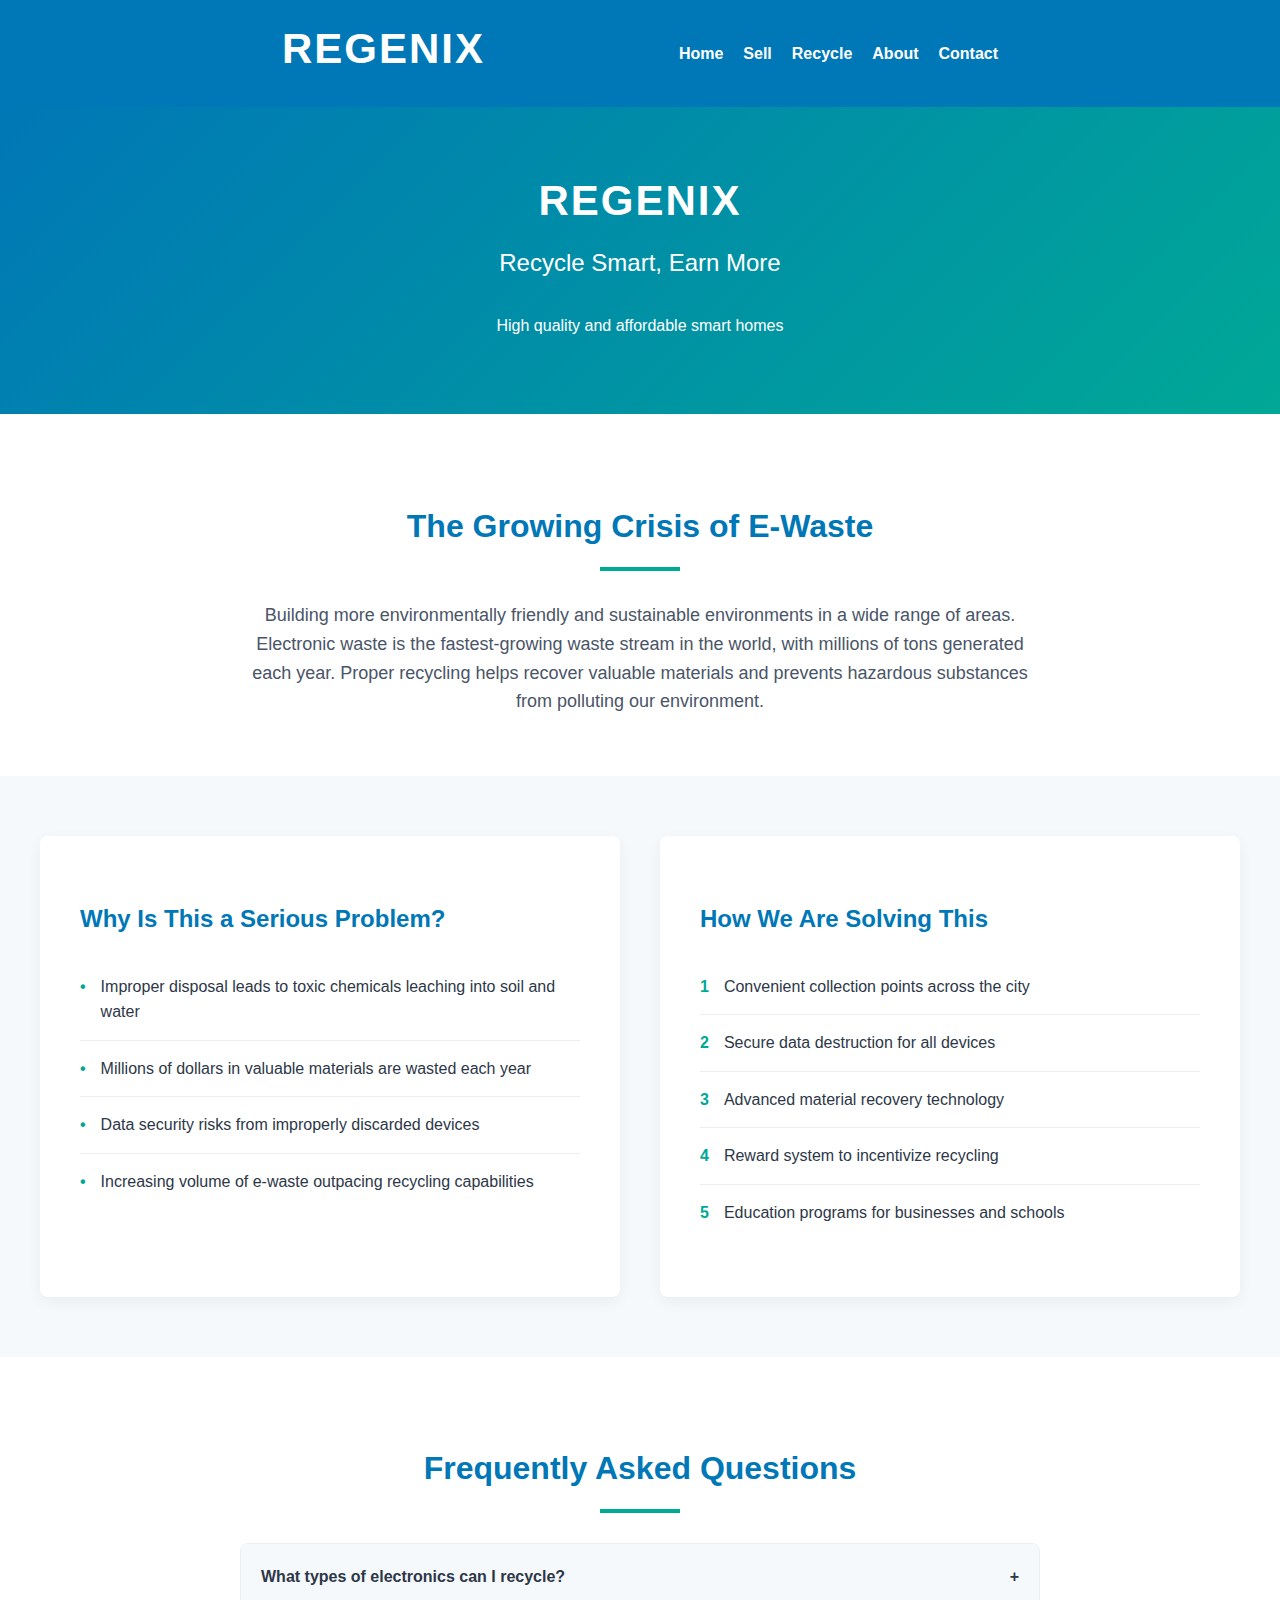
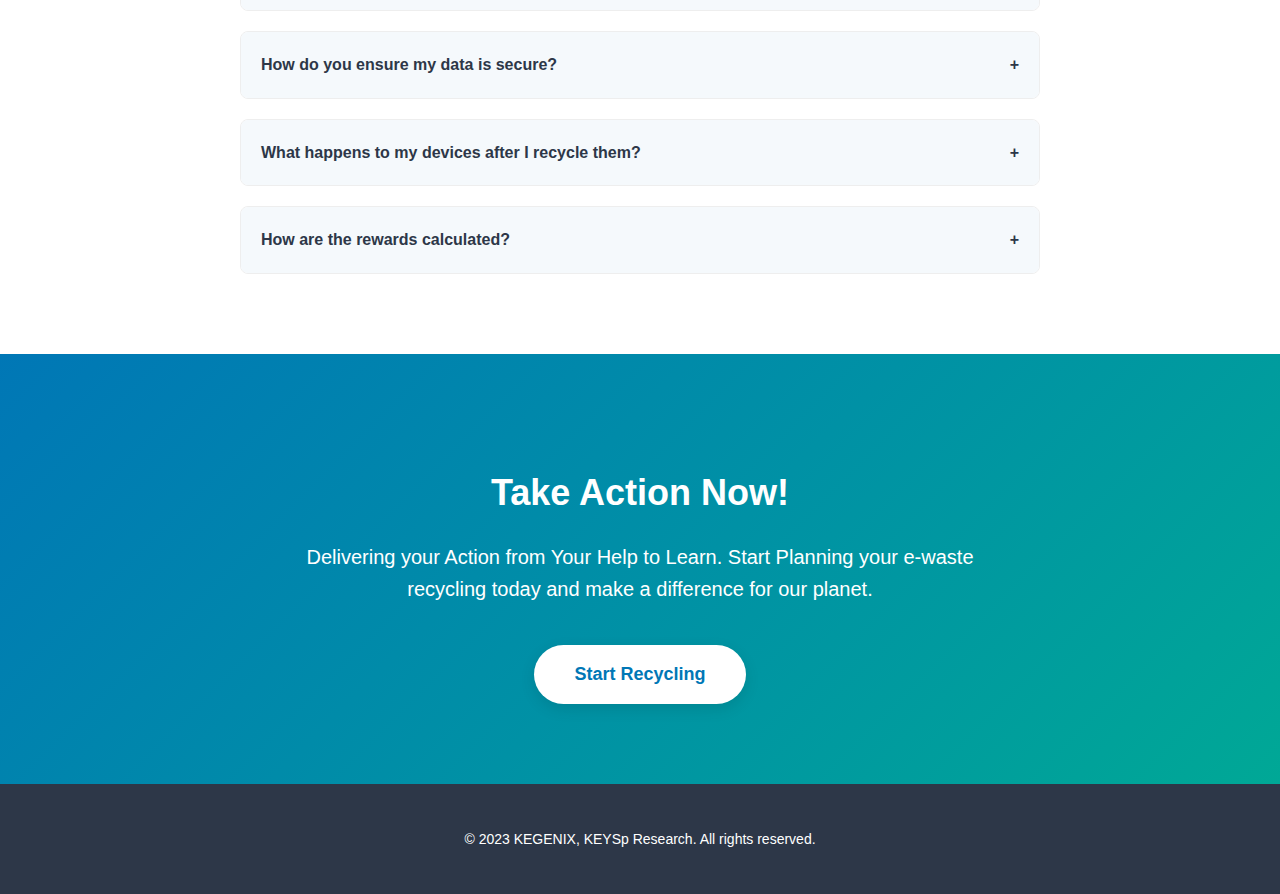
<file: about.html>
<!--<!DOCTYPE html>
<html lang="en">
<head>
    <meta charset="UTF-8">
    <meta name="viewport" content="width=device-width, initial-scale=1.0">
    <title>Wash - E-Waste Management</title>
    <link rel="stylesheet" href="styles.css">
</head>
<body>
     Navigation Bar
   
     Hero Section 
   
    Services Section 
    <section class="services">
        <h2>Our Services</h2>
        <div class="service-container">
            <div class="service-card">
                <img src="placeholder.jpg" alt="Sell">
                <h3>Sell Devices</h3>
                <p>Get instant quotes & best prices.</p>
            </div>
            <div class="service-card">
                <img src="placeholder.jpg" alt="Recycle">
                <h3>Recycle Responsibly</h3>
                <p>Eco-friendly e-waste disposal.</p>
            </div>
            <div class="service-card">
                <img src="placeholder.jpg" alt="Track Impact">
                <h3>Track Your Impact</h3>
                <p>See how your recycling helps.</p>
            </div>
        </div>
    </section>

 Footer
    <footer>
        <p>&copy; 2025 Wash. All Rights Reserved.</p>
    </footer>
</body>
</html>-->


<!DOCTYPE html>
<html lang="en">
<head>
    <meta charset="UTF-8">
    <meta name="viewport" content="width=device-width, initial-scale=1.0">
    <title>About Us - Kegenix E-Waste Solutions</title>
    <style>
        /* Global Styles */
        :root {
            --primary-blue: #0077b6;
            --primary-teal: #00a896;
            --light-bg: #f5f9fc;
            --dark-text: #2d3748;
            --light-text: #4a5568;
        }
        
        body {
            font-family: 'Segoe UI', Tahoma, Geneva, Verdana, sans-serif;
            line-height: 1.6;
            color: var(--dark-text);
            background-color: var(--light-bg);
            margin: 0;
            padding: 0;
        }
        header {
    display: flex;
    justify-content: space-evenly;
    align-items: center;
    background: #0077b6; /* Blue */
    padding: 15px 10%;
    color: white;
}
nav{
    display: flex;
    justify-content: space-evenly;
}
nav ul {
    list-style: none;
    display: flex;
    gap: 20px;
}

nav a {
    text-decoration: none;
    color: white;
    font-weight: bold;
}
.hero {
    background: linear-gradient(to right, #0077b6, #00a896); /* Blue-Green Gradient */
    color: white;
    text-align: center;
    padding: 100px 20px;
}

.hero h1 {
    font-size: 36px;
    margin-bottom: 10px;
}
        
        .container {
            max-width: 1200px;
            margin: 0 auto;
            padding: 0 20px;
        }
        
        /* Header Section */
        .page-header {
            background: linear-gradient(135deg, var(--primary-blue) 0%, var(--primary-teal) 100%);
            color: white;
            padding: 60px 0;
            text-align: center;
        }
        
        .logo {
            font-size: 42px;
            font-weight: 800;
            letter-spacing: 2px;
            margin-bottom: 10px;
        }
        
        .tagline {
            font-size: 24px;
            font-weight: 300;
            margin-bottom: 30px;
        }
        
        /* Crisis Section */
        .crisis-section {
            padding: 60px 0;
            background-color: white;
        }
        
        .section-title {
            color: var(--primary-blue);
            font-size: 32px;
            text-align: center;
            margin-bottom: 30px;
            position: relative;
        }
        
        .section-title:after {
            content: '';
            display: block;
            width: 80px;
            height: 4px;
            background: var(--primary-teal);
            margin: 15px auto;
        }
        
        .crisis-content {
            max-width: 800px;
            margin: 0 auto;
            text-align: center;
            font-size: 18px;
            color: var(--light-text);
        }
        
        /* Problem/Solution Section */
        .problem-solution {
            display: grid;
            grid-template-columns: 1fr 1fr;
            gap: 40px;
            padding: 60px 0;
        }
        
        @media (max-width: 768px) {
            .problem-solution {
                grid-template-columns: 1fr;
            }
        }
        
        .problem-section, .solution-section {
            background-color: white;
            padding: 40px;
            border-radius: 8px;
            box-shadow: 0 5px 15px rgba(0,0,0,0.05);
        }
        
        .subsection-title {
            color: var(--primary-blue);
            font-size: 24px;
            margin-bottom: 20px;
        }
        
        .feature-list {
            list-style-type: none;
            padding: 0;
        }
        
        .feature-item {
            padding: 15px 0;
            border-bottom: 1px solid #eee;
            display: flex;
            align-items: flex-start;
        }
        
        .feature-item:last-child {
            border-bottom: none;
        }
        
        .feature-icon {
            color: var(--primary-teal);
            margin-right: 15px;
            font-weight: bold;
        }
        
        /* FAQ Section */
        .faq-section {
            padding: 60px 0;
            background-color: white;
        }
        
        .faq-container {
            max-width: 800px;
            margin: 0 auto;
        }
        
        .faq-item {
            margin-bottom: 20px;
            border: 1px solid #eee;
            border-radius: 8px;
            overflow: hidden;
        }
        
        .faq-question {
            background-color: var(--light-bg);
            padding: 20px;
            font-weight: 600;
            cursor: pointer;
            display: flex;
            justify-content: space-between;
            align-items: center;
        }
        
        .faq-answer {
            padding: 0 20px;
            max-height: 0;
            overflow: hidden;
            transition: max-height 0.3s ease-out;
        }
        
        .faq-item.active .faq-answer {
            padding: 20px;
            max-height: 300px;
        }
        
        /* CTA Section */
        .cta-section {
            background: linear-gradient(135deg, var(--primary-blue) 0%, var(--primary-teal) 100%);
            color: white;
            padding: 80px 0;
            text-align: center;
        }
        
        .cta-title {
            font-size: 36px;
            margin-bottom: 20px;
        }
        
        .cta-subtitle {
            font-size: 20px;
            margin-bottom: 40px;
            max-width: 700px;
            margin-left: auto;
            margin-right: auto;
        }
        
        .cta-button {
            display: inline-block;
            background-color: white;
            color: var(--primary-blue);
            padding: 15px 40px;
            border-radius: 50px;
            font-weight: 600;
            text-decoration: none;
            font-size: 18px;
            transition: all 0.3s ease;
            box-shadow: 0 5px 15px rgba(0,0,0,0.1);
        }
        
        .cta-button:hover {
            transform: translateY(-3px);
            box-shadow: 0 8px 25px rgba(0,0,0,0.15);
        }
        
        /* Footer */
        .footer {
            background-color: var(--dark-text);
            color: white;
            padding: 30px 0;
            text-align: center;
            font-size: 14px;
        }
    </style>
</head>
<body>

    <header>
        <div class="logo">REGENIX</div>
        <nav>
            <ul>
                <li><a href="index.html">Home</a></li>
                <li><a href="sell.html">Sell</a></li>
                <li><a href="recycle.html">Recycle</a></li>
                <li><a href="about.html">About</a></li>
                <li><a href="contact.html">Contact</a></li>
            </ul>
        </nav>
    </header>

    <!-- Header Section -->
    <header class="page-header">
        <div class="container">
            <div class="logo">REGENIX</div>
            <div class="tagline">Recycle Smart, Earn More</div>
            <p>High quality and affordable smart homes</p>
        </div>
    </header>

    <!-- Crisis Section -->
    <section class="crisis-section">
        <div class="container">
            <h2 class="section-title">The Growing Crisis of E-Waste</h2>
            <p class="crisis-content">
                Building more environmentally friendly and sustainable environments in a wide range of areas.
                Electronic waste is the fastest-growing waste stream in the world, with millions of tons generated
                each year. Proper recycling helps recover valuable materials and prevents hazardous substances
                from polluting our environment.
            </p>
        </div>
    </section>

    <!-- Problem/Solution Section -->
    <section class="container problem-solution">
        <div class="problem-section">
            <h3 class="subsection-title">Why Is This a Serious Problem?</h3>
            <ul class="feature-list">
                <li class="feature-item">
                    <span class="feature-icon">•</span>
                    <span>Improper disposal leads to toxic chemicals leaching into soil and water</span>
                </li>
                <li class="feature-item">
                    <span class="feature-icon">•</span>
                    <span>Millions of dollars in valuable materials are wasted each year</span>
                </li>
                <li class="feature-item">
                    <span class="feature-icon">•</span>
                    <span>Data security risks from improperly discarded devices</span>
                </li>
                <li class="feature-item">
                    <span class="feature-icon">•</span>
                    <span>Increasing volume of e-waste outpacing recycling capabilities</span>
                </li>
            </ul>
        </div>
        
        <div class="solution-section">
            <h3 class="subsection-title">How We Are Solving This</h3>
            <ul class="feature-list">
                <li class="feature-item">
                    <span class="feature-icon">1</span>
                    <span>Convenient collection points across the city</span>
                </li>
                <li class="feature-item">
                    <span class="feature-icon">2</span>
                    <span>Secure data destruction for all devices</span>
                </li>
                <li class="feature-item">
                    <span class="feature-icon">3</span>
                    <span>Advanced material recovery technology</span>
                </li>
                <li class="feature-item">
                    <span class="feature-icon">4</span>
                    <span>Reward system to incentivize recycling</span>
                </li>
                <li class="feature-item">
                    <span class="feature-icon">5</span>
                    <span>Education programs for businesses and schools</span>
                </li>
            </ul>
        </div>
    </section>

    <!-- FAQ Section -->
    <section class="faq-section">
        <div class="container">
            <h2 class="section-title">Frequently Asked Questions</h2>
            <div class="faq-container">
                <div class="faq-item">
                    <div class="faq-question">
                        What types of electronics can I recycle?
                        <span>+</span>
                    </div>
                    <div class="faq-answer">
                        <p>We accept all consumer electronics including smartphones, laptops, tablets, TVs, gaming consoles, and small appliances. We also accept batteries and cables.</p>
                    </div>
                </div>
                
                <div class="faq-item">
                    <div class="faq-question">
                        How do you ensure my data is secure?
                        <span>+</span>
                    </div>
                    <div class="faq-answer">
                        <p>All devices with storage capabilities undergo certified data wiping using DoD-standard software. For devices that cannot be wiped, we physically destroy the storage components.</p>
                    </div>
                </div>
                
                <div class="faq-item">
                    <div class="faq-question">
                        What happens to my devices after I recycle them?
                        <span>+</span>
                    </div>
                    <div class="faq-answer">
                        <p>Devices are first evaluated for reuse potential. If not reusable, they're disassembled into base materials which are sorted and sent to specialized recycling partners. Over 90% of materials are recovered.</p>
                    </div>
                </div>
                
                <div class="faq-item">
                    <div class="faq-question">
                        How are the rewards calculated?
                        <span>+</span>
                    </div>
                    <div class="faq-answer">
                        <p>Rewards are based on device type, condition, and current market value for materials. You'll receive an instant quote when you submit your devices through our app or at a collection center.</p>
                    </div>
                </div>
            </div>
        </div>
    </section>

    <!-- CTA Section -->
    <section class="cta-section">
        <div class="container">
            <h2 class="cta-title">Take Action Now!</h2>
            <p class="cta-subtitle">Delivering your Action from Your Help to Learn. Start Planning your e-waste recycling today and make a difference for our planet.</p>
            <a href="#" class="cta-button">Start Recycling</a>
        </div>
    </section>

    <!-- Footer -->
    <footer class="footer">
        <div class="container">
            <p>&copy; 2023 KEGENIX, KEYSp Research. All rights reserved.</p>
        </div>
    </footer>

    <script>
        // FAQ toggle functionality
        document.querySelectorAll('.faq-question').forEach(question => {
            question.addEventListener('click', () => {
                const item = question.parentNode;
                item.classList.toggle('active');
                
                // Toggle the +/- icon
                const icon = question.querySelector('span');
                icon.textContent = item.classList.contains('active') ? '−' : '+';
            });
        });
    </script>
</body>
</html>
</file>
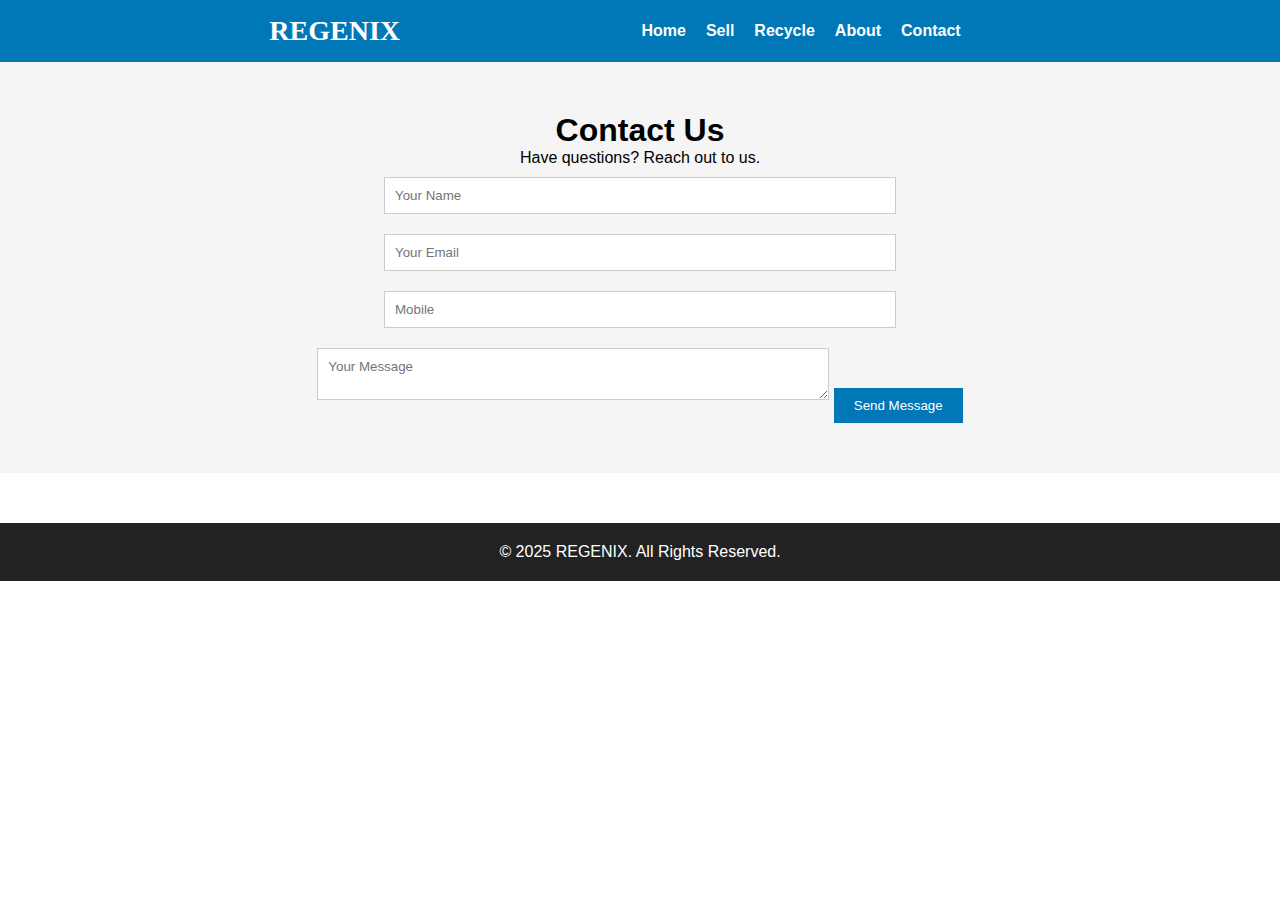
<file: contact.html>
<!DOCTYPE html>
<html lang="en">
<head>
    <meta charset="UTF-8">
    <meta name="viewport" content="width=device-width, initial-scale=1.0">
    <title>Contact Us - REGENIX</title>
    <link rel="stylesheet" href="styles.css">
</head>
<body>
    <header>
        <div class="logo">REGENIX</div>
        <nav>
            <ul>
                <li><a href="index.html">Home</a></li>
                <li><a href="sell.html">Sell</a></li>
                <li><a href="recycle.html">Recycle</a></li>
                <li><a href="about.html">About</a></li>
                <li><a href="contact.html">Contact</a></li>
            </ul>
        </nav>
    </header>

    <section class="contact">
        <h1>Contact Us</h1>
        <p>Have questions? Reach out to us.</p>
        <form>
            <input type="text" placeholder="Your Name">
            <input type="email" placeholder="Your Email">
            <input type="number" placeholder="Mobile">
            <textarea placeholder="Your Message"></textarea>
            <button type="submit" class="btn">Send Message</button>
        </form>
    </section>

    <footer>
        <p>&copy; 2025 REGENIX. All Rights Reserved.</p>
    </footer>
</body>
</html>
</file>
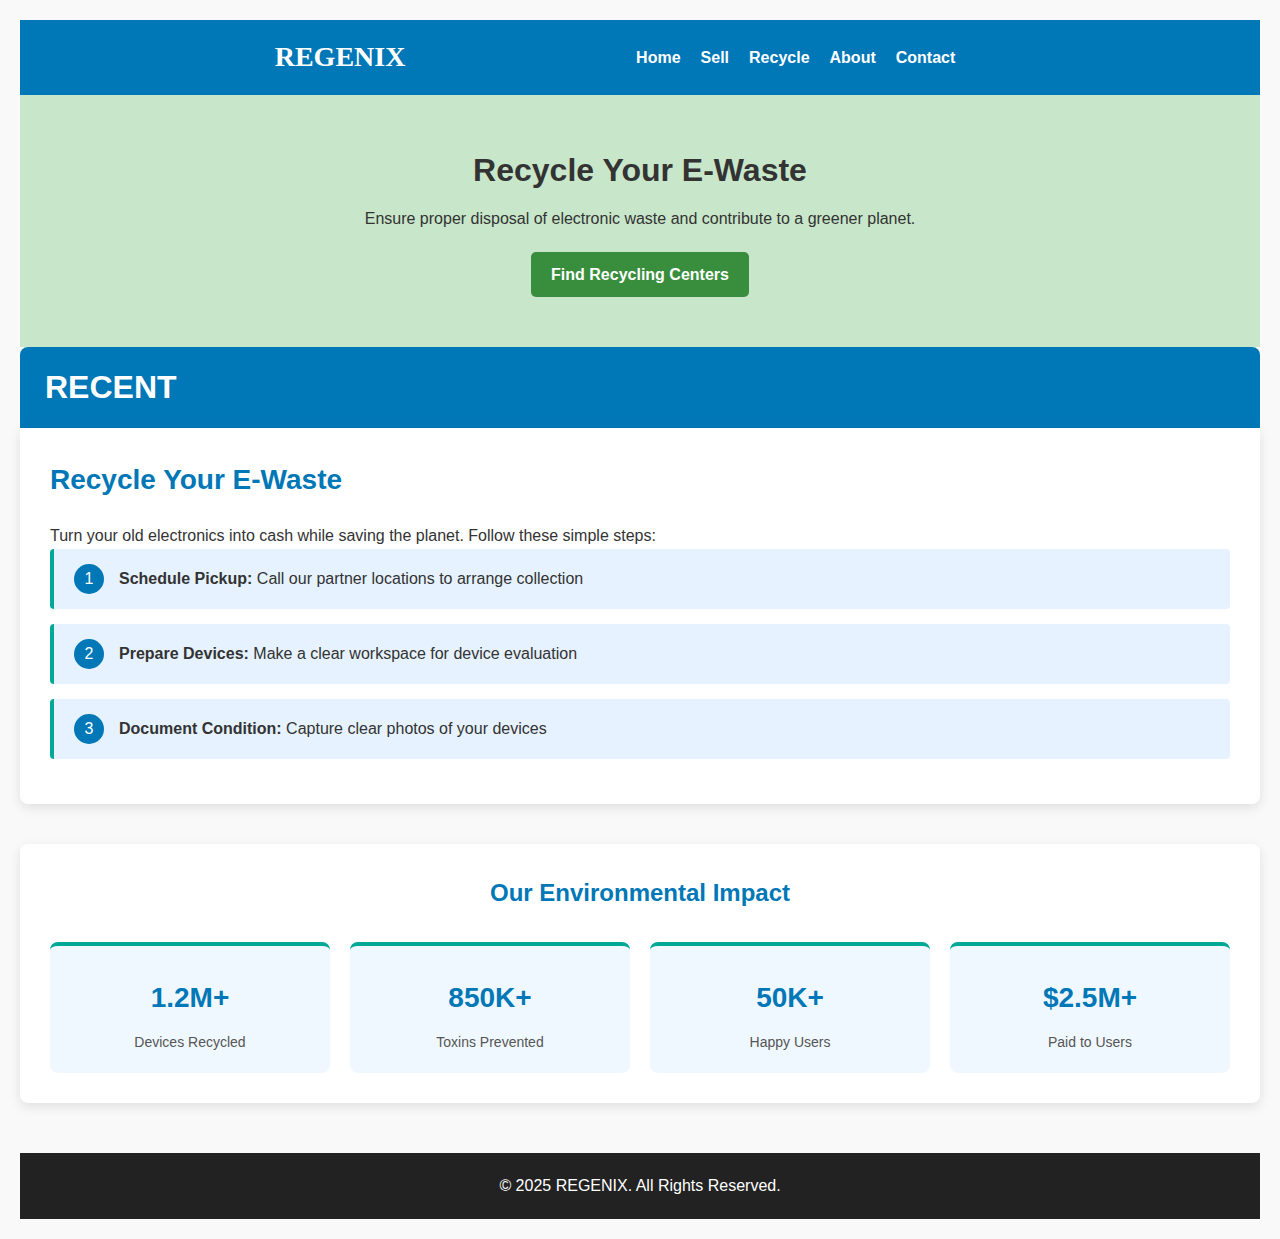
<file: recycle.html>
<!DOCTYPE html>
<html lang="en">
<head>
    <meta charset="UTF-8">
    <meta name="viewport" content="width=device-width, initial-scale=1.0">
    <title>E-Waste Recycling</title>
    <link rel="stylesheet" href="styles.css">
    <style>
        /* Main Styles */
        body {
            font-family: 'Arial', sans-serif;
            line-height: 1.6;
            color: #333;
            max-width: 100vw;
            margin: 0 auto;
            padding: 20px;
            background-color: #f9f9f9;
        }
        
        header {
    display: flex;
    justify-content: space-evenly;
    align-items: center;
    background: #0077b6; /* Blue */
    padding: 15px 10%;
    color: white;
}
nav{
    display: flex;
    justify-content: space-evenly;
}

/* Header Styles */
        .recent-header {
            background-color: #0077b6;
            color: white;
            padding: 15px 25px;
            border-radius: 8px 8px 0 0;
            margin-bottom: 0;
        }
        
        /* Recycling Section */
        .recycle-section {
            background-color: white;
            padding: 30px;
            border-radius: 0 0 8px 8px;
            box-shadow: 0 4px 12px rgba(0,0,0,0.1);
            margin-bottom: 40px;
        }
        
        .recycle-title {
            color: #0077b6;
            margin-bottom: 20px;
            font-size: 28px;
        }
        
        .steps-list {
            list-style-type: none;
            padding: 0;
        }
        
        .step-item {
            background-color: #e6f2ff;
            margin-bottom: 15px;
            padding: 15px 20px;
            border-left: 4px solid #00a896;
            border-radius: 4px;
            display: flex;
            align-items: center;
        }
        
        .step-icon {
            background-color: #0077b6;
            color: white;
            width: 30px;
            height: 30px;
            border-radius: 50%;
            display: flex;
            align-items: center;
            justify-content: center;
            margin-right: 15px;
            flex-shrink: 0;
        }
        
        /* Statistics Section */
        .stats-section {
            background-color: white;
            padding: 30px;
            border-radius: 8px;
            box-shadow: 0 4px 12px rgba(0,0,0,0.1);
        }
        
        .stats-title {
            color: #0077b6;
            text-align: center;
            margin-bottom: 30px;
            font-size: 24px;
        }
        
        .stats-grid {
            display: grid;
            grid-template-columns: repeat(4, 1fr);
            gap: 20px;
        }
        
        .stat-card {
            background-color: #f0f8ff;
            padding: 20px;
            border-radius: 8px;
            text-align: center;
            border-top: 4px solid #00a896;
        }
        
        .stat-value {
            font-size: 28px;
            color: #0077b6;
            font-weight: bold;
            margin: 10px 0;
        }
        
        .stat-label {
            color: #555;
            font-size: 14px;
        }
        
        /* Responsive Design */
        @media (max-width: 768px) {
            .stats-grid {
                grid-template-columns: repeat(2, 1fr);
            }
        }
        
        @media (max-width: 480px) {
            .stats-grid {
                grid-template-columns: 1fr;
            }
        }
    </style>
</head>
<body>
    <header>
        <div class="logo">REGENIX</div>
        <nav>
            <ul>
                <li><a href="index.html">Home</a></li>
                <li><a href="sell.html">Sell</a></li>
                <li><a href="recycle.html">Recycle</a></li>
                <li><a href="about.html">About</a></li>
                <li><a href="contact.html">Contact</a></li>
            </ul>
        </nav>
    </header>

    <section class="recycle">
        <h1>Recycle Your E-Waste</h1>
        <p>Ensure proper disposal of electronic waste and contribute to a greener planet.</p>
        <a href="#" class="btn">Find Recycling Centers</a>
    </section>
    <!-- Recent Section -->
    <section>
        <h1 class="recent-header">RECENT</h1>
        <div class="recycle-section">
            <h2 class="recycle-title">Recycle Your E-Waste</h2>
            <p>Turn your old electronics into cash while saving the planet. Follow these simple steps:</p>
            
            <ul class="steps-list">
                <li class="step-item">
                    <div class="step-icon">1</div>
                    <div>
                        <strong>Schedule Pickup:</strong> Call our partner locations to arrange collection
                    </div>
                </li>
                <li class="step-item">
                    <div class="step-icon">2</div>
                    <div>
                        <strong>Prepare Devices:</strong> Make a clear workspace for device evaluation
                    </div>
                </li>
                <li class="step-item">
                    <div class="step-icon">3</div>
                    <div>
                        <strong>Document Condition:</strong> Capture clear photos of your devices
                    </div>
                </li>
            </ul>
        </div>
    </section>
    
    <!-- Statistics Section -->
    <section class="stats-section">
        <h2 class="stats-title">Our Environmental Impact</h2>
        
        <div class="stats-grid">
            <div class="stat-card">
                <div class="stat-value">1.2M+</div>
                <div class="stat-label">Devices Recycled</div>
            </div>
            <div class="stat-card">
                <div class="stat-value">850K+</div>
                <div class="stat-label">Toxins Prevented</div>
            </div>
            <div class="stat-card">
                <div class="stat-value">50K+</div>
                <div class="stat-label">Happy Users</div>
            </div>
            <div class="stat-card">
                <div class="stat-value">$2.5M+</div>
                <div class="stat-label">Paid to Users</div>
            </div>
        </div>
    </section>

    <footer>
        <p>&copy; 2025 REGENIX. All Rights Reserved.</p>
    </footer>
</body>
</html>
</file>
<file: styles.css>
/* General Reset */
* {
    margin: 0;
    padding: 0;
    box-sizing: border-box;
    font-family: Arial, sans-serif;
}

/* Navigation Bar */
header {
    display: flex;
    justify-content: space-evenly;
    align-items: center;
    background: #0077b6; /* Blue */
    padding: 15px 10%;
    color: white;
}
nav{
    display: flex;
    justify-content: space-evenly;
}

.logo {
    font-size: 28px;
    font-family: 'Times New Roman', Times, serif;
    font-weight: bold;
    position: relative;
    right: 50px;
}

.search input{
    height: 40px;
    width: 700px;

    
}
nav ul {
    list-style: none;
    display: flex;
    gap: 20px;
}

nav a {
    text-decoration: none;
    color: white;
    font-weight: bold;
}

/* Hero Section */
.hero {
    background: linear-gradient(to right, #0077b6, #00a896); /* Blue-Green Gradient */
    color: white;
    text-align: center;
    padding: 100px 20px;
}

.hero h1 {
    font-size: 36px;
    margin-bottom: 10px;
}


#signupBtn {
  display: inline-block;
  margin-top: 20px;
  padding: 10px 20px;
  background: white;
  color: #0077b6;
  text-decoration: none;
  font-weight: bolder;
  border-radius: 5px;

}


/* Initially hidden signup form */
.signup-form {
  display: none; /* Hide the signup form initially */
  position: fixed;
  top: 50%;
  left: 50%;
  transform: translate(-50%, -50%);
  background-color: white;
  padding: 20px;
  box-shadow: 0px 4px 6px rgba(0, 0, 0, 0.1);
  z-index: 1000;
}

.signup-form input {
  width: 100%;
  padding: 10px;
  margin-bottom: 10px;
  border: 1px solid #ccc;
  border-radius: 5px;
}


.signup-form #closeForm {
  margin-top: 10px;
  width: 100%;
  padding: 10px;
  background-color: #0077b6;
  color: white;
  border: none;
  border-radius: 5px;
  cursor: pointer;
}
.section styling/
.recycling-info, .drop-off-locator {
  max-width: 90%;
  margin: 40px auto;
  padding: 20px;
  background: #f9f9f9;
  border-radius: 10px;
  box-shadow: 0 0 10px rgba(0, 0, 0, 0.1);
}

.recycling-info h1, .drop-off-locator h2 {
  color: #0077b6;
}

.recycling-info h2 {
  margin-top: 20px;
  color: #0077b6;
}

.recycling-info ul, .drop-off-locator ul {
  margin-left: 20px;
}

.recycling-content{
  display: flex;
  align-items: center;
  gap: 20px;
}
.recycling-img{
  width: 300px;
  height: auto;
  border-radius: 10px;
  box-shadow: 0 4px 8px rgba(0, 0, 0, 0.1);
}

/* General Section Styling */
.how-it-works {
    background-color: #f7f7f7; /* Light background color for contrast */
    padding: 40px 0; /* Vertical padding */
    text-align: center;
  }
  
  .how-it-works h2 {
    font-size: 2.5rem;
    color: #0077b6;
    margin-bottom: 20px;
  }
  
  .container {
    width: 90%;
    margin: 0 auto;
    max-width: 1200px;
  }
  
  /* Steps Section Styling */
  .steps {
    display: flex;
    justify-content: space-between;
    flex-wrap: wrap; /* Makes the layout responsive */
    gap: 30px; /* Adds space between the steps */
  }
  
  .step {
    background: linear-gradient(to right, #0077b6, #00a896); /* Blue-Green Gradient */
    flex: 1 1 22%; /* Flex properties to ensure steps are equally spaced */
    border-radius: 8px;
    box-shadow: 0 4px 8px rgba(0, 0, 0, 0.1);
    padding: 20px;
    text-align: center;
    color: white;
  }
  
  
  .step h3 {
    font-size: 1.8rem;
    color: white;
    margin-bottom: 10px;
  }
  
  .step p {
    font-size: 1rem;
    color: white;
    line-height: 1.5;
  }
  
  @media (max-width: 768px) {
    .steps {
      flex-direction: column;
      align-items: center;
    }
  
    .step {
      flex: 1 1 80%; /* Each step takes up more space on smaller screens */
      margin-bottom: 30px;
    }
  }




  /*benefits section*/

.benefits {
    background-color: #e7f6f5; /* Light background color */
    padding: 40px 0;
    text-align: center;
  }
  
  .benefits h2 {
    font-size: 2.5rem;
    color: #0077b6;
    margin-bottom: 20px;
  }
  
  .container {
    width: 90%;
    margin: 0 auto;
    max-width: 1200px;
  }
  
  /* Benefits List Styling */
  .benefits-list {
    display: flex;
    justify-content: space-between;
    flex-wrap: wrap;
    gap: 30px;
  }
  
  .benefit {
    flex: 1 1 22%;
    border-radius: 8px;
    padding: 20px;
    text-align: center;
    transition: transform 0.3s ease, box-shadow 0.3s ease;
  }
  
  .benefit:hover {
    transform: translateY(-10px);
    box-shadow: 0 6px 15px rgba(0, 0, 0, 0.1);
  }
 
  
  .benefit h3 {
    font-size: 1.8rem;
    color: #0077b6;
    margin-bottom: 10px;
  }
  
  .benefit p {
    font-size: 1rem;
    color: #0077b6;
    line-height: 1.5;
  }
  
  @media (max-width: 768px) {
    .benefits-list {
      flex-direction: column;
      align-items: center;
    }
  
    .benefit {
      flex: 1 1 80%;
      margin-bottom: 30px;
    }
  }

  

/* Services Section */
.services {
    text-align: center;
    padding: 50px 20px;
    background: #f5f5f5; /* Light Grey */
}

.service-container {
    display: flex;
    justify-content: center;
    gap: 20px;
    margin-top: 20px;
}

.service-card {
    background: white;
    padding: 20px;
    border-radius: 8px;
    box-shadow: 0 4px 6px rgba(0, 0, 0, 0.1);
    width: 250px;
}

.service-card img {
    width: 100%;
    border-radius: 5px;
}

/* Footer */
footer {
    text-align: center;
    padding: 20px;
    background: #222;
    color: white;
    margin-top: 50px;
}
.about {
    padding: 50px 10%;
    text-align: center;
    background: #f5f5f5;
}

.about h1 {
    font-size: 32px;
    margin-bottom: 20px;
}

.about ul {
    list-style: none;
    padding: 0;
}

.about ul li {
    font-size: 18px;
    margin: 10px 0;
}
.sell {
    padding: 50px 10%;
    text-align: center;
    background: #e3f2fd; /* Light Blue */
}

.sell h1 {
    font-size: 32px;
    margin-bottom: 10px;
}

.sell .btn {
    display: inline-block;
    margin-top: 20px;
    padding: 10px 20px;
    background: #0077b6;
    color: white;
    text-decoration: none;
    font-weight: bold;
    border-radius: 5px;
}
.recycle {
    padding: 50px 10%;
    text-align: center;
    background: #c8e6c9; /* Light Green */
}

.recycle h1 {
    font-size: 32px;
    margin-bottom: 10px;
}

.recycle .btn {
    display: inline-block;
    margin-top: 20px;
    padding: 10px 20px;
    background: #388e3c;
    color: white;
    text-decoration: none;
    font-weight: bold;
    border-radius: 5px;
}
.contact {
    padding: 50px 10%;
    text-align: center;
    background: #f5f5f5;
}

.contact input,
.contact textarea {
    width: 50%;
    padding: 10px;
    margin: 10px 0;
    border: 1px solid #ccc;
}

.contact .btn {
    padding: 10px 20px;
    background: #0077b6;
    color: white;
    border: none;
    cursor: pointer;
}
</file>
